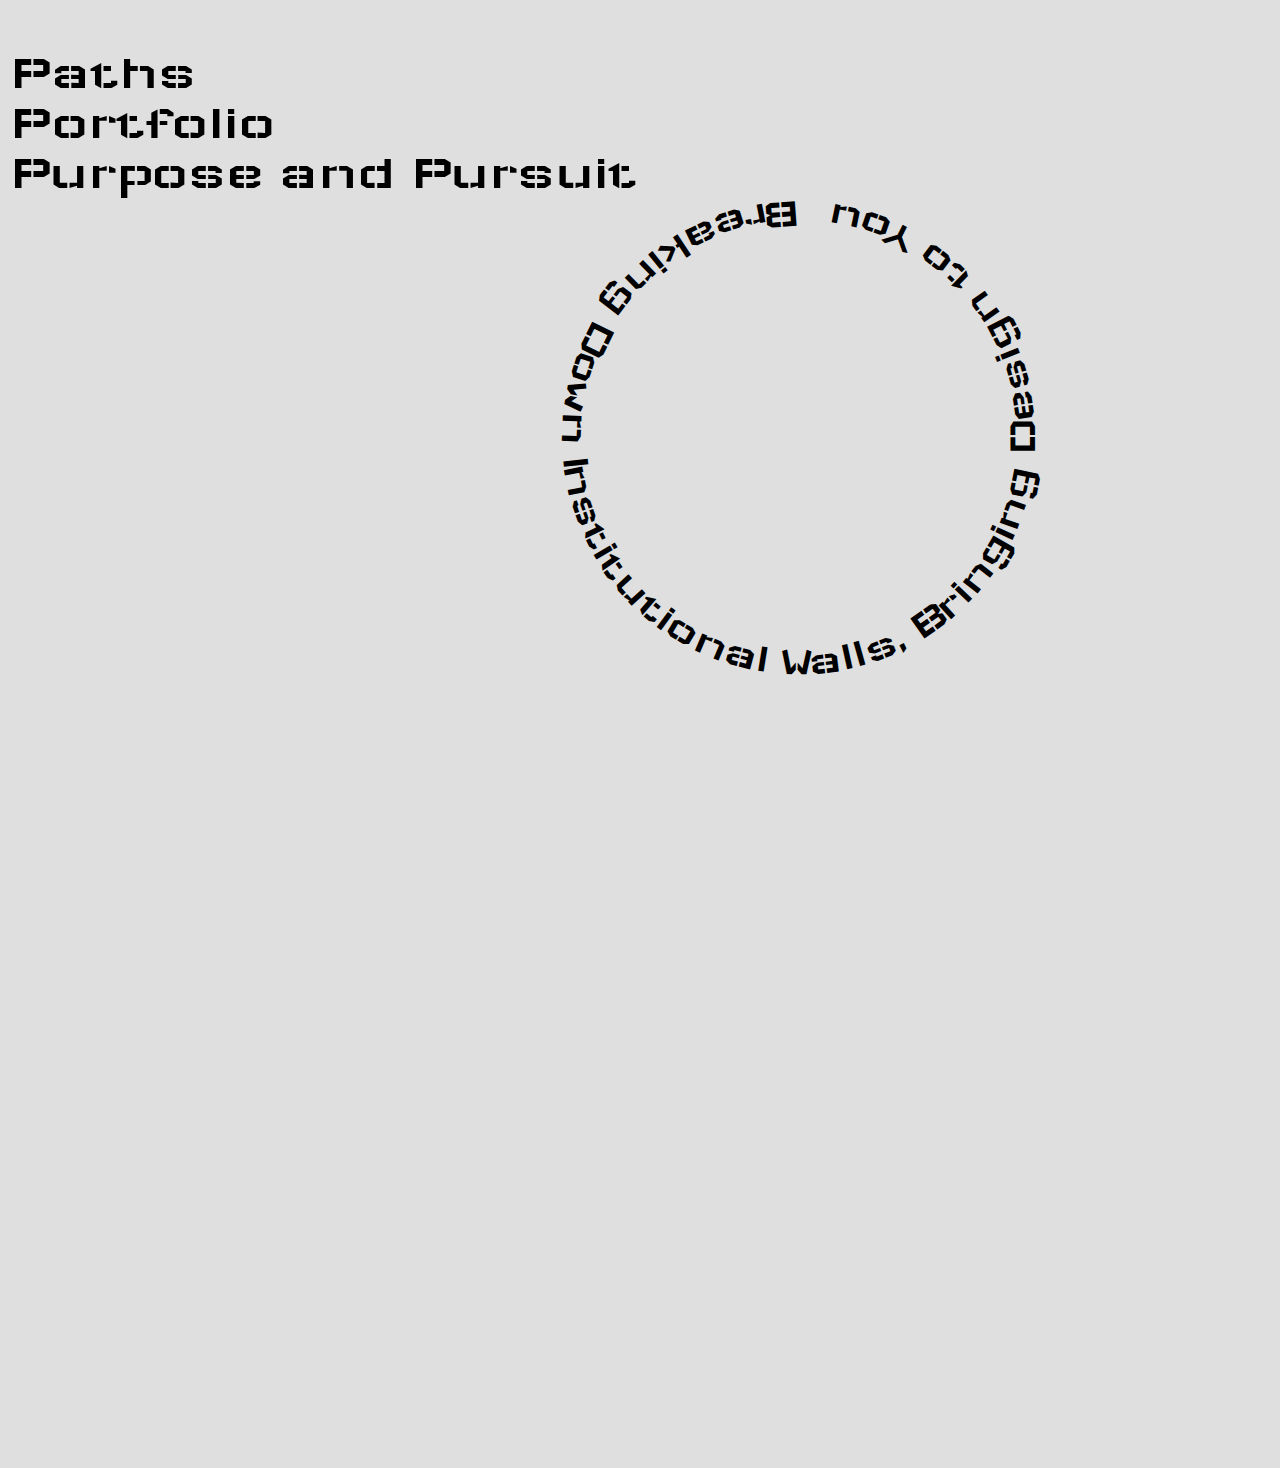
<file: index.html>
<html>
  <head>    <link rel="stylesheet" href="style.css">

  </head>
  <body>
    <div id="scroll-container">
      <div id="scroll-text">  
  <span>
  Breaking Down Institutional Walls, Bringing Design to Everyone, Bringing Design to You, Breaking Down Institutional Walls
  </span>

  </div></div>

    <head>
      <div><a class=link href="index5.html">Paths</a> </div>
      <div> <a class=link href="index3.html">Portfolio</a></div>
      <div><a class=link href="index4.html">Purpose and Pursuit</a></div>
      </head>
         
    <svg viewBox="-300 48 800 800">
        <defs>
          <path id="circle" d="M200,50a150,150 0 1,0 0.001,0z" />
        </defs>
        <text font-size="27" >
          <textPath xlink:href="#circle">
           <a href="index.html">Breaking Down Institutional Walls, Bringing Design to You</a>  
          </textPath>
        </text>
      </svg>

      <div class="ball" id="white"></div>
    
  </body>
</html>
<script>
  function changeColor() {
    // Get the first circle element by its ID
    const circle = document.getElementById("circle-1");
    
    // Change the circle's fill color to red
    circle.style.fill = "red";
  }
</script>
</body>
</html>
</file>
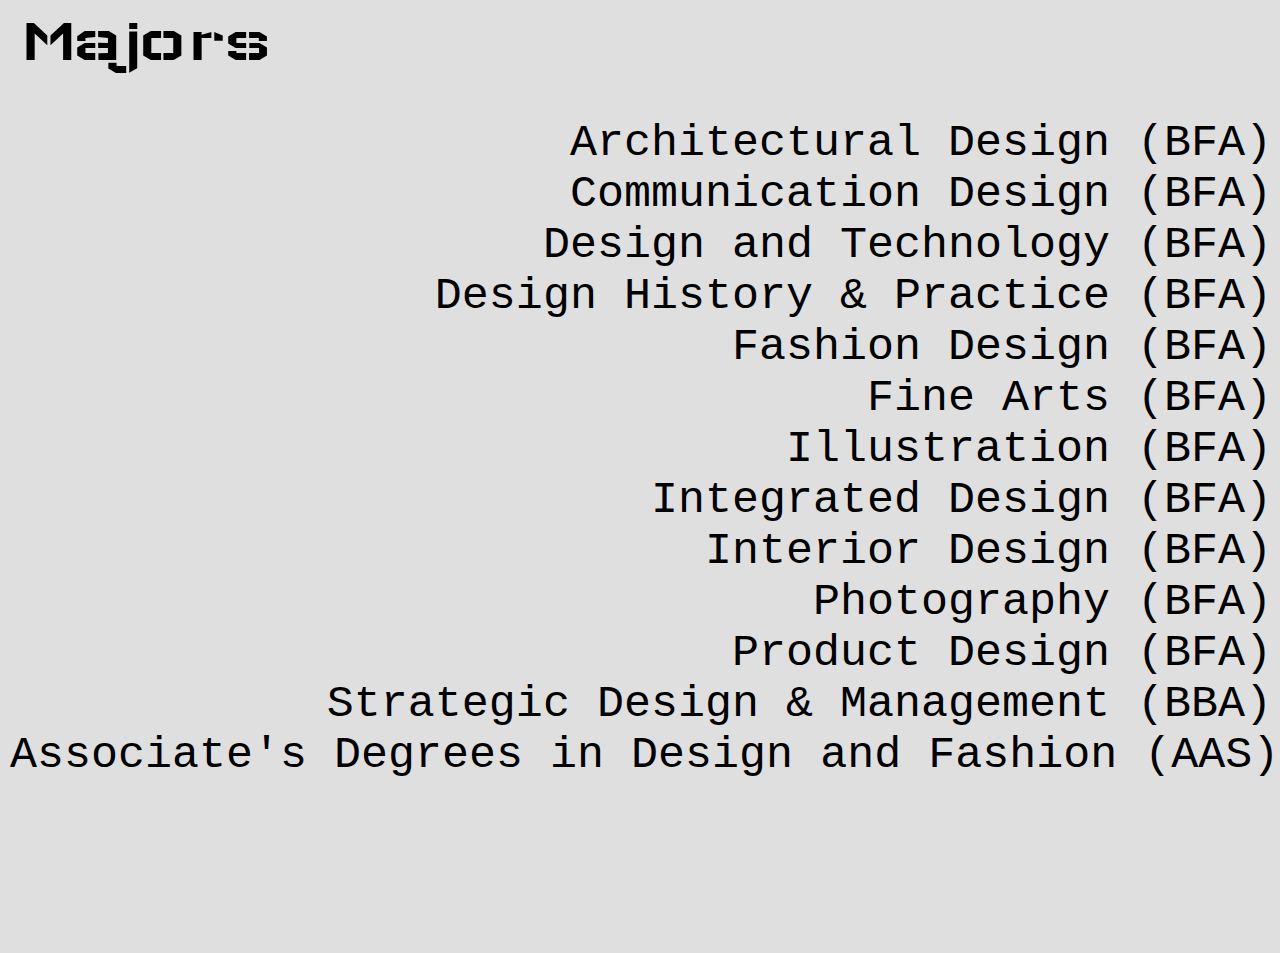
<file: index2.html>
<html>
  <head>    <link rel="stylesheet" href="style.css">
  
  </head>
  
  <body>


    <head>
      <div class="one"><a class=link href="index.html">Majors</a></div>
<pre class="two">
Architectural Design (BFA)
Communication Design (BFA)
Design and Technology (BFA)
Design History & Practice (BFA)
Fashion Design (BFA)
Fine Arts (BFA)
Illustration (BFA)
Integrated Design (BFA)
Interior Design (BFA)
Photography (BFA)
Product Design (BFA)
Strategic Design & Management (BBA)
Associate's Degrees in Design and Fashion (AAS)

</pre>

<div id="scroll-container">
    <div id="scroll-text">  
<span>
Breaking Down Institutional Walls, Bringing Design to Everyone, Bringing Design to You, Breaking Down Institutional Walls
</span>

</div></div>
    </body>
    </html>
    <script>
      function changeColor() {
        // Get the first circle element by its ID
        const circle = document.getElementById("circle-1");
        
        // Change the circle's fill color to red
        circle.style.fill = "red";
      }
    </script>
    </body>
    </html>
</file>
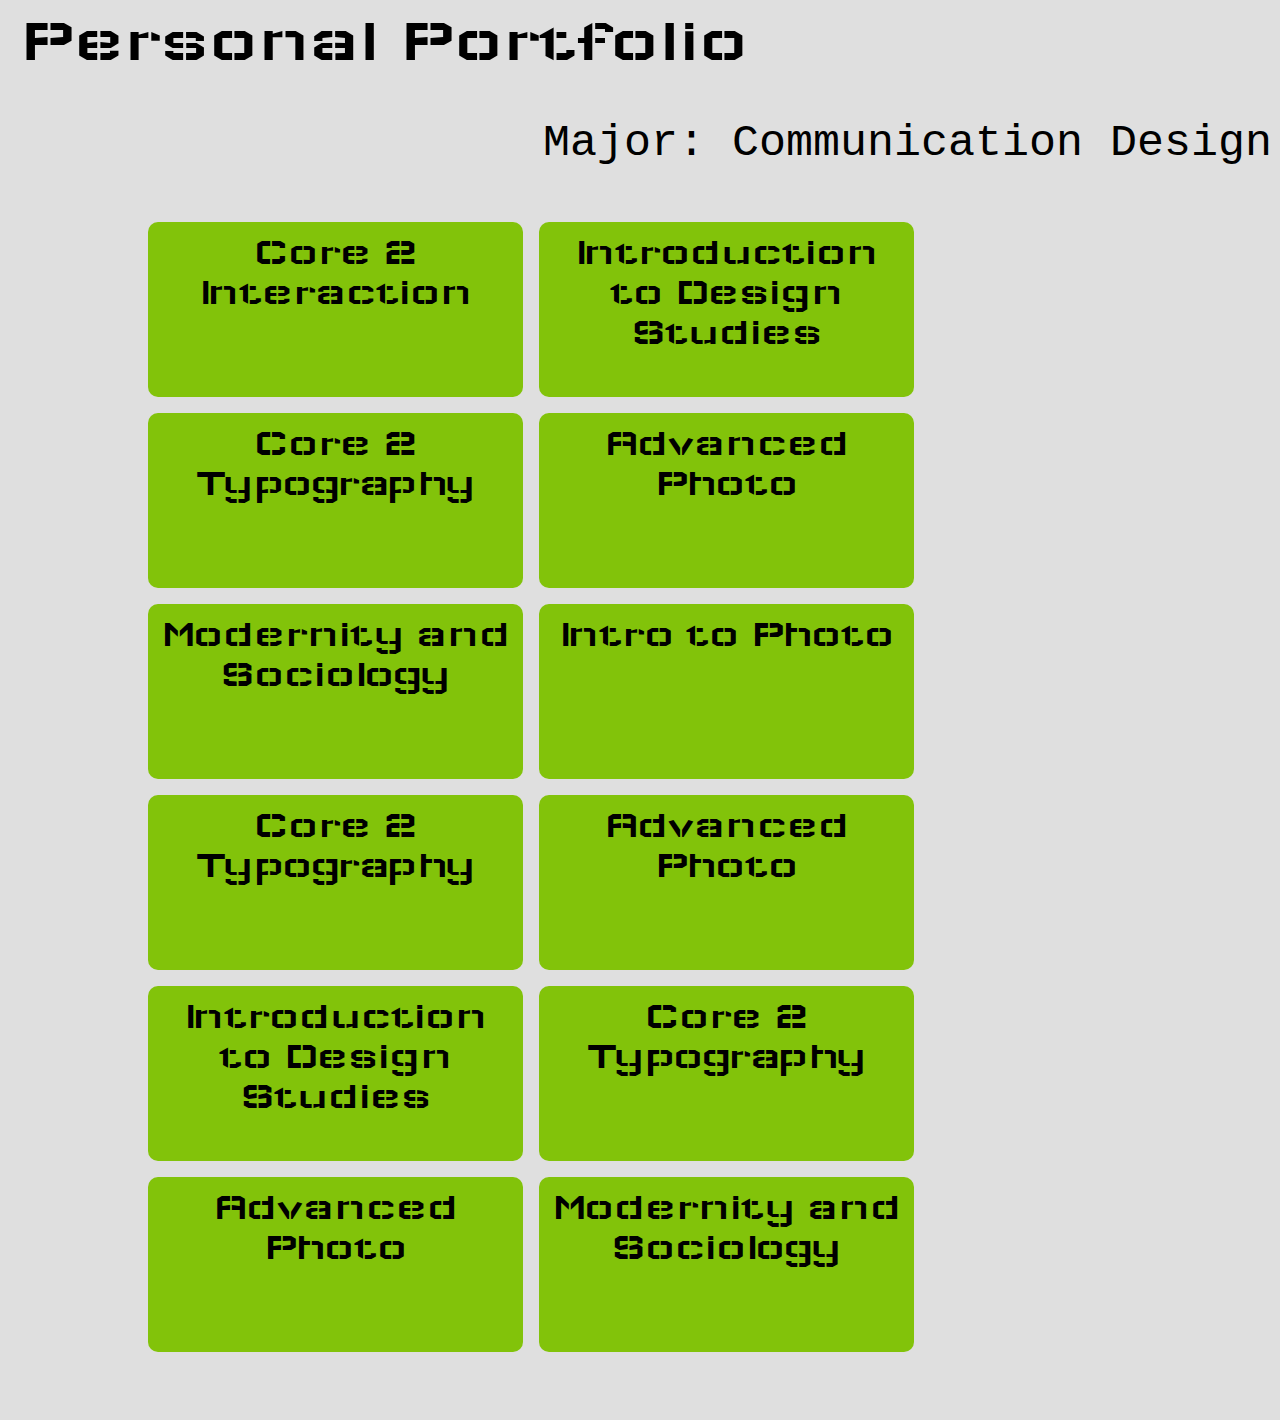
<file: index3.html>
<html>
  <head>    <link rel="stylesheet" href="style.css">
  
  </head>
  
  <body>


    <head>
      <div class="one"><a class=link href="index.html">Personal Portfolio</a></div>
<pre class="two">
Major: Communication Design
</pre>
<div class="flex-container">
    <div>Core 2 Interaction</div>
    <div>Introduction to Design Studies</div>
    <div>Core 2 Typography</div>
    <div>Advanced Photo </div>
    <div>Modernity and Sociology</div>
    <div>Intro to Photo</div>
    <div>Core 2 Typography</div>
    <div>Advanced Photo </div>
    <div>Introduction to Design Studies</div>
    <div>Core 2 Typography</div>
    <div>Advanced Photo </div>
    <div>Modernity and Sociology</div>
</div>
<div id="scroll-container">
    <div id="scroll-text">  
<span>
Breaking Down Institutional Walls, Bringing Design to Everyone, Bringing Design to You, Breaking Down Institutional Walls
</span>

</div></div>

    </body>
    </html>
    <script>
      function changeColor() {
        // Get the first circle element by its ID
        const circle = document.getElementById("circle-1");
        
        // Change the circle's fill color to red
        circle.style.fill = "red";
      }
    </script>
    </body>
    </html>
</file>
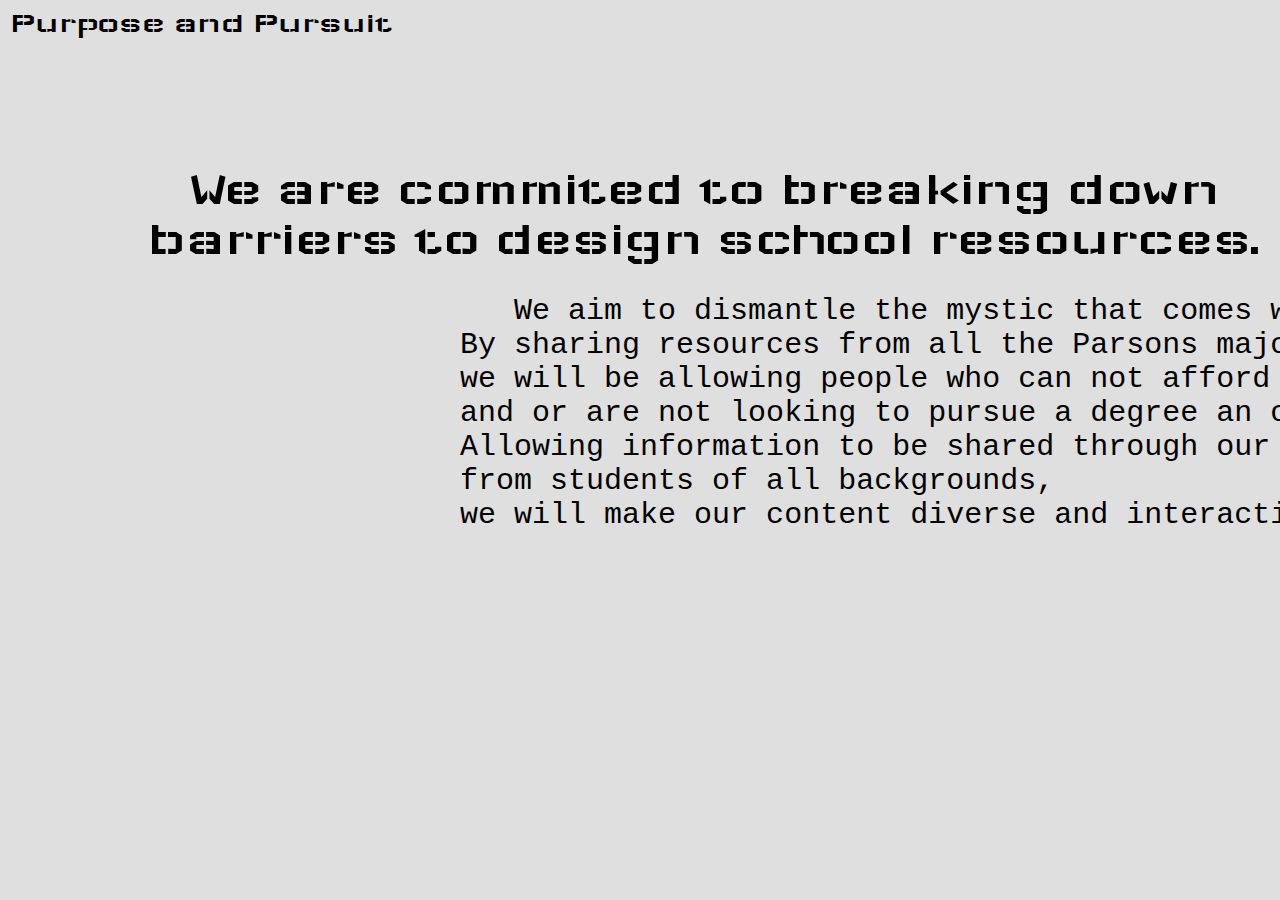
<file: index4.html>
<html>
  <head>    <link rel="stylesheet" href="style.css">
  
  </head>
  
  <body>


    <head>
      <div class="u"><a class=link href="index.html">Purpose and Pursuit</a></div>
<div class="mission"> We are commited to breaking down barriers to design school resources. 
    </div>
    <div>
    <pre class="stuff">                            We aim to dismantle the mystic that comes with design school. 
                         By sharing resources from all the Parsons majors 
                         we will be allowing people who can not afford the education
                         and or are not looking to pursue a degree an opportunity to learn.  
                         Allowing information to be shared through our platform 
                         from students of all backgrounds, 
                         we will make our content diverse and interactive. 
        </pre>
        </div>



    </body>
    </html>
    <script>
      function changeColor() {
        // Get the first circle element by its ID
        const circle = document.getElementById("circle-1");
        
        // Change the circle's fill color to red
        circle.style.fill = "red";
      }
    </script>
    </body>
    </html>
</file>
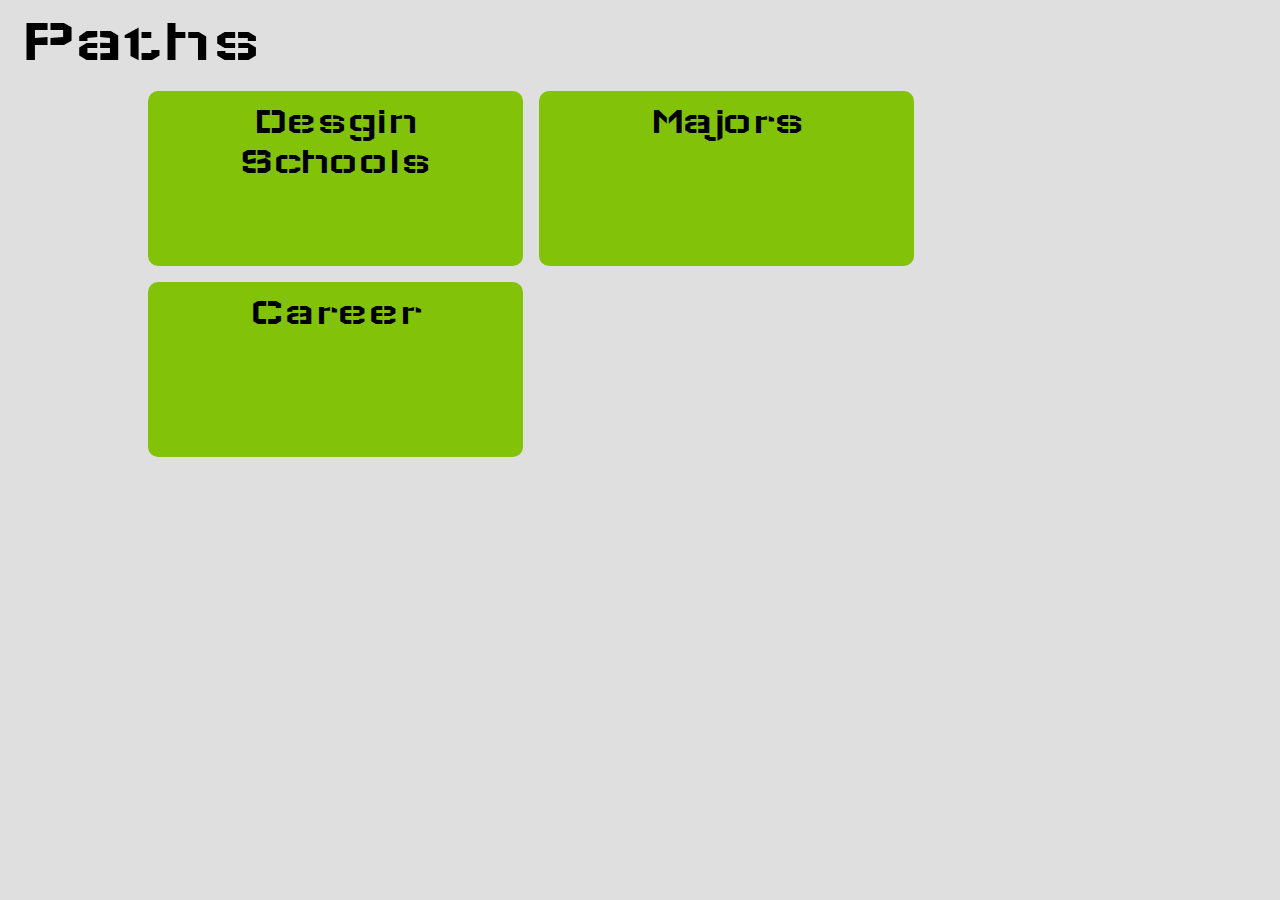
<file: index5.html>
<html>
  <head>    <link rel="stylesheet" href="style.css">
  
  </head>
  
  <body>


    <head>
      <div class="one"><a class=link href="index.html">Paths</a></div>


<div class="flex-container">
    <div>Desgin Schools</div>
    <div><a class=link href="index2.html">Majors</a></div>
    <div>Career</div>

</div>
<div id="scroll-container">
    <div id="scroll-text">  
<span>
Breaking Down Institutional Walls, Bringing Design to Everyone, Bringing Design to You, Breaking Down Institutional Walls
</span>

</div></div>

    </body>
    </html>
    <script>
      function changeColor() {
        // Get the first circle element by its ID
        const circle = document.getElementById("circle-1");
        
        // Change the circle's fill color to red
        circle.style.fill = "red";
      }
    </script>
    </body>
    </html>
</file>
<file: style.css>
@import url('https://fonts.googleapis.com/css2?family=Wallpoet&display=swap');

body{
 font-size: 50px;
 margin-left: 10px;
background-color: rgb(223, 223, 223);
font-family: 'Wallpoet', cursive;
}

  .ball {
   margin-top: 35px;
    border-radius: 50%;
    position: fixed;  
    width: 380px;
    height: 380px;
    top: 33%;
    margin-left: 280px;
    animation-name: bounce;
    animation-duration: 17s;
    animation-iteration-count: infinite;
    animation-timing-function: ease-in;
    animation-direction: alternate;
  }

  #white  {
   
    animation-timing-function: ease-in;
    animation-direction: alternate;
  }

  @keyframes bounce {
    0% {
        top: 152px; 

	background-color: red;
	}
    
	20% {
        top: 43%;
	background-color: orange;
	}
	
	40% {
        top: 152px; 
	  background-color: yellow;
    }
  60% {
    top: 43%;
  background-color: Green;
  }
  80%{
    top: 152px; background-color: Blue;

  }
  90% {
    top: 152px; 
    
    background-color:pink;
}    
100% {
    top: 152px; 

background-color: red;
}
}
  



 
#scroll-container {
    -moz-transform: translateX(20%);
    -webkit-transform: translateX(105%);
    transform: translateX(-100%);
  
  }
  #scroll-text {
    background: -webkit-linear-gradient(#e128ff, #ff5151);
    -webkit-background-clip: text;
    -webkit-text-fill-color: transparent;
    transition: all 0.8s ease;
    font-size: 20px;
    -moz-transform: translateX(150%);
    -webkit-transform: translateX(105%);
    transform: translateX(150%);
    transform: translate(-300%);
   
    -webkit-background-clip: text;
  
    -moz-animation: my-animation 35s linear infinite;
    -webkit-animation: my-animation 45s linear infinite;
    animation: animation bounce 19s linear infinite;
    
  }
 

  /* for Firefox */
  @-moz-keyframes my-animation {
    from { -moz-transform: translateX(100%); }
    to { -moz-transform: translateX(-100%); 
       }
  }
  
  /* for Chrome */
  @-webkit-keyframes my-animation {
    from { -webkit-transform: translateX(100%); }
    to { -webkit-transform: translateX(-100%); 
      }
  }
  
  @keyframes my-animation {
    
    from{

      -moz-transform: translateX(200%);
      -webkit-transform: translateX(200%);
      transform: translateX(200%);
      ;
    }
    to{
 
      -moz-transform: translateX(-100%);
      -webkit-transform: translateX(-100%);
      transform: translateX(-100%);
     ;
    }

}
.container {
    display: flex;
    ...
    gap: 10px;
    gap: 10px 20px; /* row-gap column gap */
    row-gap: 10px;
    column-gap: 20px;
  }
  
.one{margin-left: 10px;
    font-size: 130%;
}
.two{
    font-size: 90%;
    text-align: right;
}
.link{
    text-decoration: none;
    color:black;
}

.flex-container {
    display: flex;
    flex-direction: row;
    flex-wrap: wrap;
    justify-content: left;
    padding-left: 120px;
    margin:10px;
    overflow: fixed;
  
  }

  
  .flex-container > div {
    text-align: center;
    border-radius: 10px;
    background-color: #f1f1f1;
    width: 355px;
    height: 155px;
    margin: 8px;
    padding: 10px;
    font-size: 40px;  
    background-color:rgb(130, 195, 10); 
    border: 1pc;
    justify-content: center;
  }
  
  .mission{
    font-size: 50px;
    padding-top: 10%;
    max-width: 1200px;
    padding-left: 10%;
    text-align: center;
  }
  .stuff{
    font-size: 30px;
    padding-top: 0%;
    max-width: 10px;
    padding-right: 90%;
    text-align: left;


  }

  .u{
    font-size: 30px;
  }
</file>
